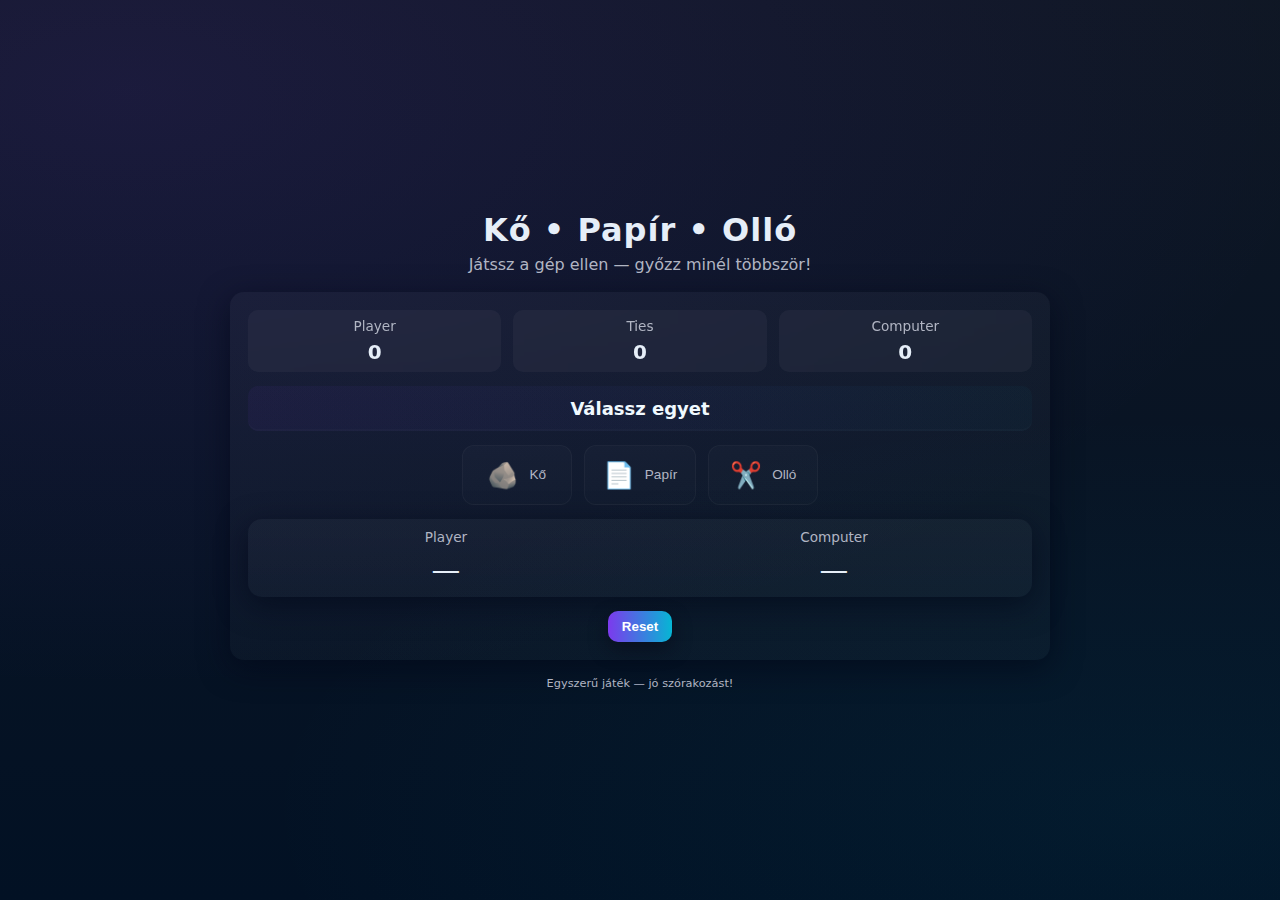
<file: index.html>
<!DOCTYPE html>
<html lang="hu">
<head>
    <meta charset="UTF-8">
    <meta name="viewport" content="width=device-width, initial-scale=1.0">
    <title>Kő Papír Olló</title>
    <link rel="stylesheet" href="rps.css">
</head>
<body>
    <main class="app">
        <header class="header">
            <h1>Kő • Papír • Olló</h1>
            <p class="subtitle">Játssz a gép ellen — győzz minél többször!</p>
        </header>

        <section class="board card">
            <div class="scoreboard">
                <div class="score">
                    <div class="label">Player</div>
                    <div id="win" class="value">0</div>
                </div>
                <div class="score">
                    <div class="label">Ties</div>
                    <div id="tie" class="value">0</div>
                </div>
                <div class="score">
                    <div class="label">Computer</div>
                    <div id="lose" class="value">0</div>
                </div>
            </div>

            <div id="result" class="result">Válassz egyet</div>

            <div class="choices" id="container">
                <button class="choice" data-choice="rock" aria-label="rock">🪨<span class="choice-label">Kő</span></button>
                <button class="choice" data-choice="paper" aria-label="paper">📄<span class="choice-label">Papír</span></button>
                <button class="choice" data-choice="sisors" aria-label="sisors">✂️<span class="choice-label">Olló</span></button>
            </div>

            <div class="picked card">
                <div class="picked-item">
                    <div class="picked-title">Player</div>
                    <div id="playerChoice" class="picked-value">—</div>
                </div>
                <div class="picked-item">
                    <div class="picked-title">Computer</div>
                    <div id="computerChoice" class="picked-value">—</div>
                </div>
            </div>

            <div class="controls">
                <button id="resetGame" class="btn reset">Reset</button>
            </div>
        </section>

        <footer class="footer">
            <small>Egyszerű játék — jó szórakozást!</small>
        </footer>
    </main>

    <script src="rps.js"></script>
</body>
</html>
</file>
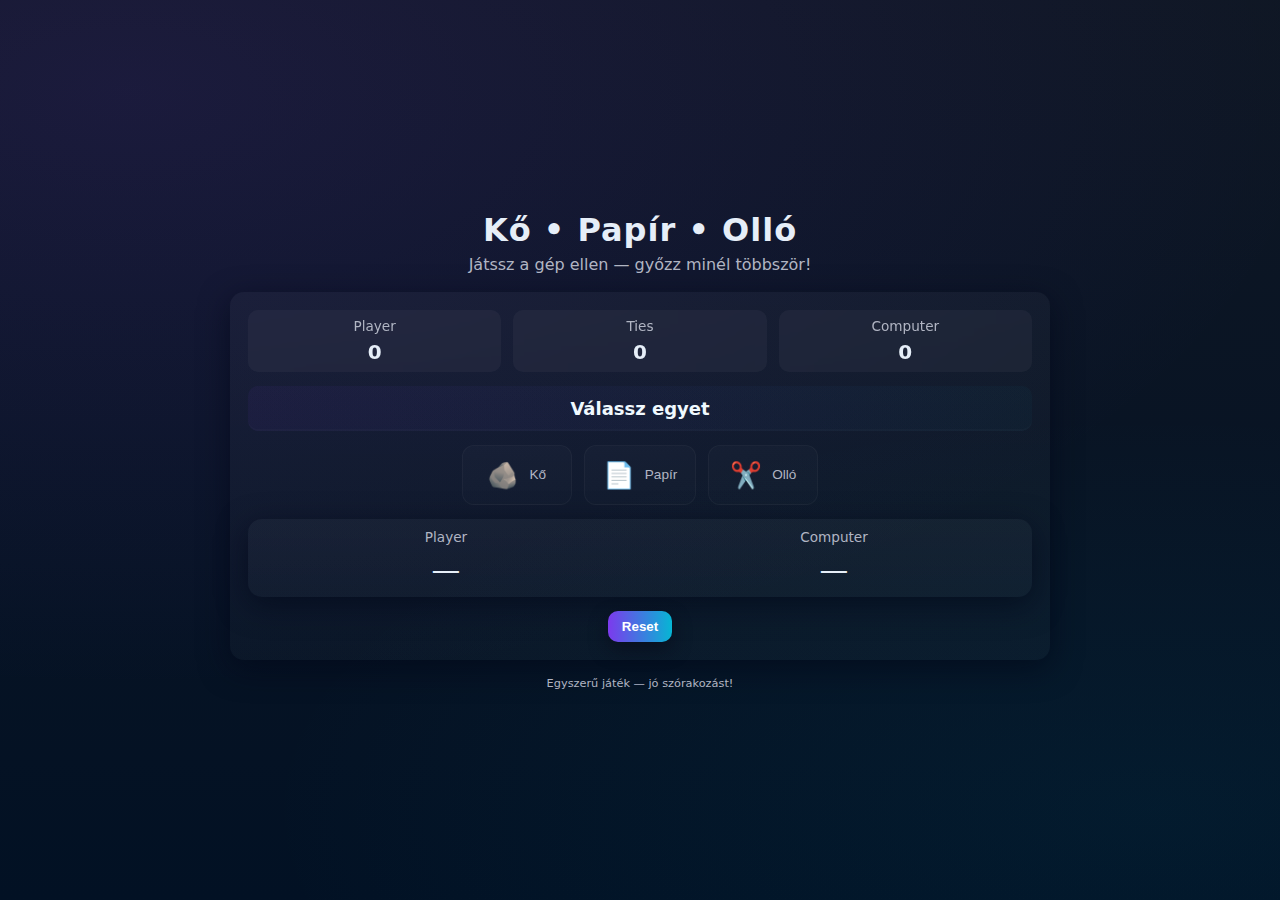
<file: rps.html>
<!DOCTYPE html>
<html lang="hu">
<head>
    <meta charset="UTF-8">
    <meta name="viewport" content="width=device-width, initial-scale=1.0">
    <title>Kő Papír Olló</title>
    <link rel="stylesheet" href="rps.css">
</head>
<body>
    <main class="app">
        <header class="header">
            <h1>Kő • Papír • Olló</h1>
            <p class="subtitle">Játssz a gép ellen — győzz minél többször!</p>
        </header>

        <section class="board card">
            <div class="scoreboard">
                <div class="score">
                    <div class="label">Player</div>
                    <div id="win" class="value">0</div>
                </div>
                <div class="score">
                    <div class="label">Ties</div>
                    <div id="tie" class="value">0</div>
                </div>
                <div class="score">
                    <div class="label">Computer</div>
                    <div id="lose" class="value">0</div>
                </div>
            </div>

            <div id="result" class="result">Válassz egyet</div>

            <div class="choices" id="container">
                <button class="choice" data-choice="rock" aria-label="rock">🪨<span class="choice-label">Kő</span></button>
                <button class="choice" data-choice="paper" aria-label="paper">📄<span class="choice-label">Papír</span></button>
                <button class="choice" data-choice="sisors" aria-label="sisors">✂️<span class="choice-label">Olló</span></button>
            </div>

            <div class="picked card">
                <div class="picked-item">
                    <div class="picked-title">Player</div>
                    <div id="playerChoice" class="picked-value">—</div>
                </div>
                <div class="picked-item">
                    <div class="picked-title">Computer</div>
                    <div id="computerChoice" class="picked-value">—</div>
                </div>
            </div>

            <div class="controls">
                <button id="resetGame" class="btn reset">Reset</button>
            </div>
        </section>

        <footer class="footer">
            <small>Egyszerű játék — jó szórakozást!</small>
        </footer>
    </main>

    <script src="rps.js"></script>
</body>
</html>
</file>
<file: rps.css>
/* Reset / alapok */
*{box-sizing:border-box;margin:0;padding:0}
:root{
    --bg1:#0f1724;
    --bg2:#021124;
    --card:#0b1622a8;
    --accent:#7c3aed;
    --accent2:#06b6d4;
    --muted:#b1b5c3;
    --glass: rgba(255,255,255,0.04);
}

/* Oldal */
body{
    min-height:100vh;
    font-family: Inter, ui-sans-serif, system-ui, -apple-system, "Segoe UI", Roboto, "Helvetica Neue", Arial;
    background: radial-gradient(1200px 600px at 10% 10%, rgba(124,58,237,0.12), transparent),
                radial-gradient(900px 400px at 90% 90%, rgba(6,182,212,0.06), transparent),
                linear-gradient(180deg,var(--bg1),var(--bg2));
    color:#e6eef8;
    -webkit-font-smoothing:antialiased;
    display:flex;
    align-items:center;
    justify-content:center;
    padding:40px 20px;
}

/* Layout */
.app{width:100%;max-width:820px}
.header{text-align:center;margin-bottom:18px}
.header h1{font-size:2rem;letter-spacing:1px}
.subtitle{color:var(--muted);margin-top:6px}

/* Kártya */
.card{
    background: linear-gradient(180deg, rgba(255,255,255,0.03), rgba(255,255,255,0.02));
    border-radius:14px;
    padding:18px;
    box-shadow: 0 8px 30px rgba(2,6,23,0.6);
}

/* Scoreboard */
.scoreboard{
    display:flex;
    gap:12px;
    justify-content:space-between;
    margin-bottom:14px;
}
.score{flex:1;text-align:center;padding:8px;border-radius:10px;background:var(--glass);backdrop-filter:blur(4px)}
.label{font-size:0.85rem;color:var(--muted)}
.value{font-weight:700;font-size:1.25rem;margin-top:6px}

/* Result */
.result{
    text-align:center;
    font-weight:600;
    color: #f0f9ff;
    font-size:1.125rem;
    padding:12px 6px;
    margin-bottom:14px;
    border-radius:10px;
    background: linear-gradient(90deg, rgba(124,58,237,0.06), rgba(6,182,212,0.03));
    box-shadow: inset 0 -2px 0 rgba(255,255,255,0.02);
}

/* Choices */
.choices{display:flex;gap:12px;justify-content:center;margin-bottom:14px}
.choice{
    background:linear-gradient(180deg, rgba(255,255,255,0.02), rgba(255,255,255,0.01));
    border:1px solid rgba(255,255,255,0.04);
    color:inherit;
    padding:14px 18px;
    border-radius:12px;
    font-size:1.6rem;
    cursor:pointer;
    transition:transform .14s ease, box-shadow .14s ease;
    display:flex;
    align-items:center;
    gap:10px;
    min-width:110px;
    justify-content:center;
}
.choice:hover{transform:translateY(-6px);box-shadow:0 12px 30px rgba(2,6,23,0.6)}
.choice .choice-label{font-size:0.85rem;display:block;color:var(--muted)}

/* Picked display */
.picked{display:flex;gap:12px;justify-content:space-between;margin-bottom:14px;padding:10px}
.picked-item{flex:1;text-align:center}
.picked-title{color:var(--muted);font-size:0.85rem}
.picked-value{font-size:1.8rem;margin-top:8px}

/* Controls */
.controls{text-align:center;margin-top:6px}
.btn.reset{
    padding:8px 14px;border-radius:10px;border:0;
    background:linear-gradient(90deg,var(--accent),var(--accent2));
    color:white;font-weight:600;cursor:pointer;box-shadow:0 8px 18px rgba(7,10,25,0.6);
    transition:transform .12s ease;
}
.btn.reset:active{transform:translateY(2px)}

/* Footer */
.footer{text-align:center;margin-top:14px;color:var(--muted);font-size:0.85rem}

/* Responsive */
@media (max-width:520px){
    .choices{flex-direction:column}
    .choice{min-width:auto;padding:12px}
}
#result.win{color: #baf7c4}
#result.lose{color: #ffb3b3}
#result.tie{color: #ffd8a8}
</file>
